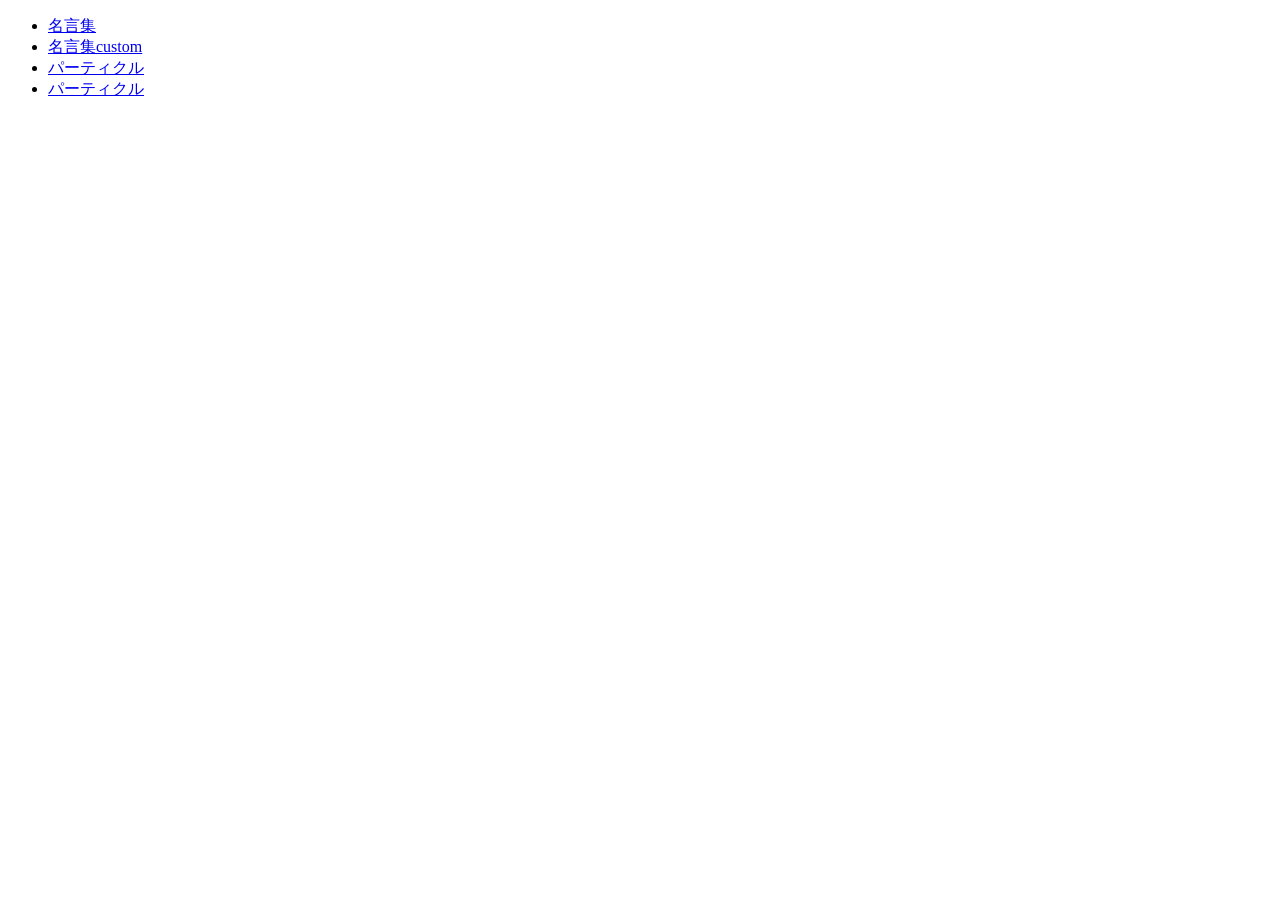
<file: index.html>
<!doctype html>
<html lang="ja">

<head>
    <meta charset="utf-8">
    <title>
        20261008-hc
    </title>
</head>
<body>
    <ul>
        <li>
            <a href="meigen/index.html">名言集</a>
        </li>
        <li>
            <a href="meigen - costom/index.html">名言集custom</a>
        </li>
        <li>
            <a href="particles/index.html">パーティクル</a>
        </li>
        <li>
            <a href="particles-costom/index.html">パーティクル</a>
        </li>
    </ul>
</body>

</html>
</file>
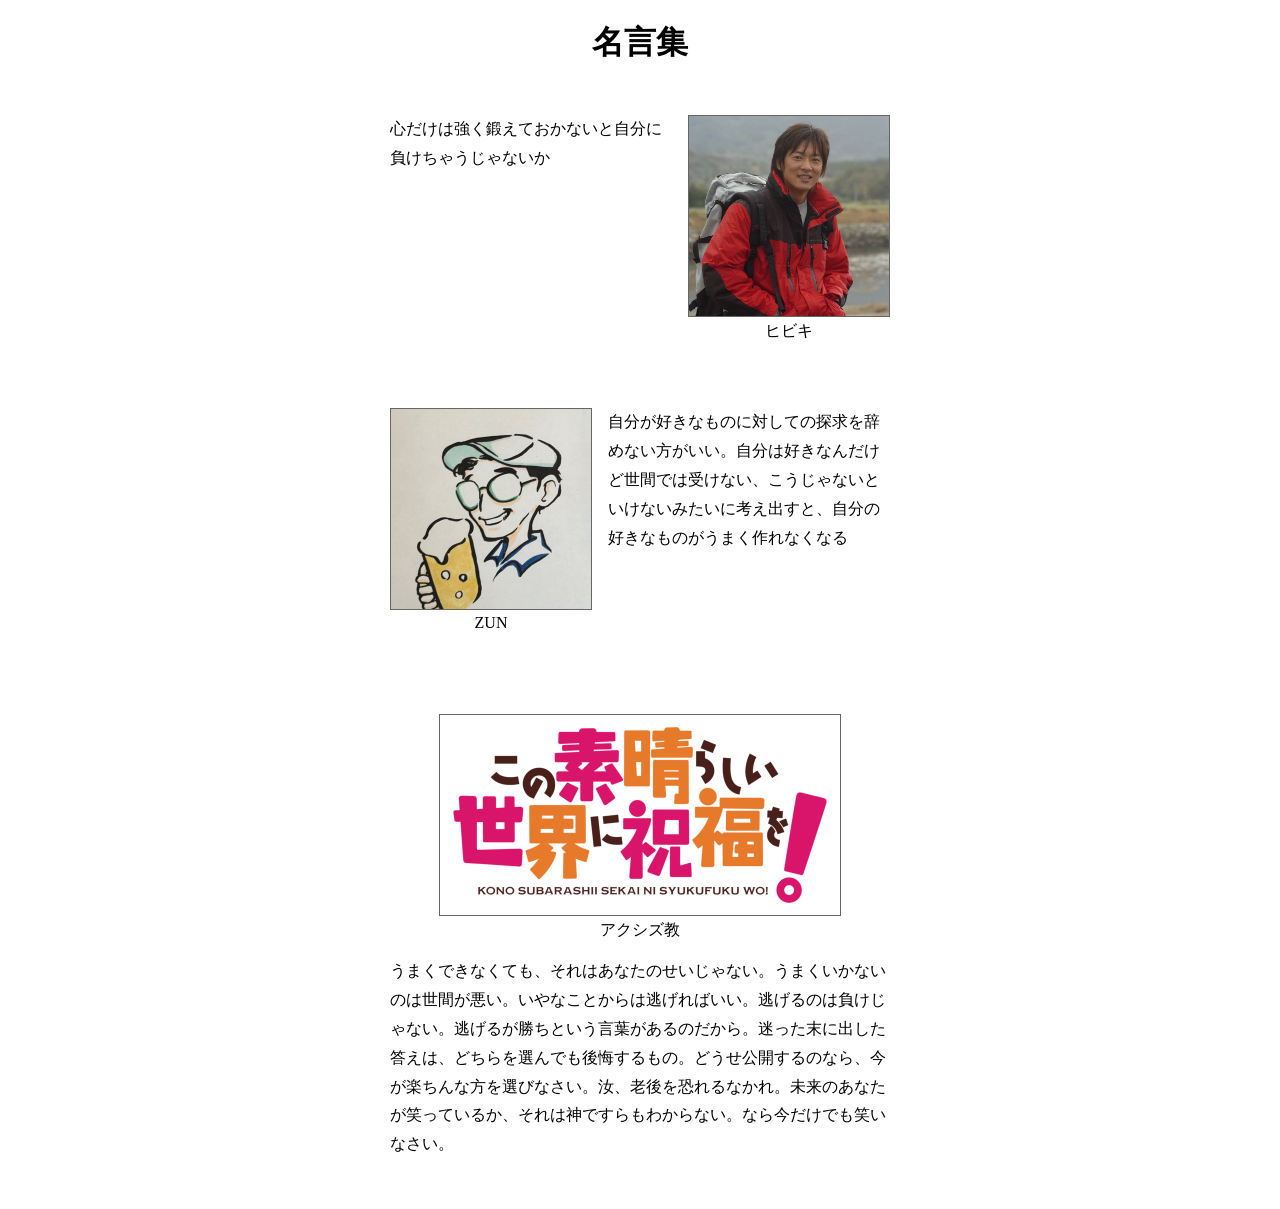
<file: meigen - costom/index.html>
<!doctype html>
<html lan="ja">

<head>
    <title>
        名言集
    </title>
    <meta charset="utf-8">
    <link rel="stylesheet" href="css/style.css">
</head>

<body>
    <div class="wrapper">
        <h1>
            名言集
        </h1>

        <div class="right-box">
            <figure>
                <img src="images/9a756669-9221-42bc-816c-0ee3f71654a7.jpeg" alt="ヒビキ">
                <figcaption>
                    ヒビキ
                </figcaption>
            </figure>
            <p>
                心だけは強く鍛えておかないと自分に負けちゃうじゃないか
            </p>
        </div>
        <div class="left-box">
            <figure>
                <img src="images/Dr_WWVkB_400x400.jpg" alt="ZUN">
                <figcaption>
                    ZUN
                </figcaption>
            </figure>
            <p>
                自分が好きなものに対しての探求を辞めない方がいい。自分は好きなんだけど世間では受けない、こうじゃないといけないみたいに考え出すと、自分の好きなものがうまく作れなくなる
            </p>

        </div>
        <div class="center-box">
            <figure>
                <img src="images/_prw_PI1lg_u7TJ2WAG.png" alt="このすば">
                <figcaption>
                    アクシズ教
                </figcaption>
            </figure>
            <p>
                うまくできなくても、それはあなたのせいじゃない。うまくいかないのは世間が悪い。いやなことからは逃げればいい。逃げるのは負けじゃない。逃げるが勝ちという言葉があるのだから。迷った末に出した答えは、どちらを選んでも後悔するもの。どうせ公開するのなら、今が楽ちんな方を選びなさい。汝、老後を恐れるなかれ。未来のあなたが笑っているか、それは神ですらもわからない。なら今だけでも笑いなさい。
            </p>
        </div>
    </div>
</body>

</html>
</file>
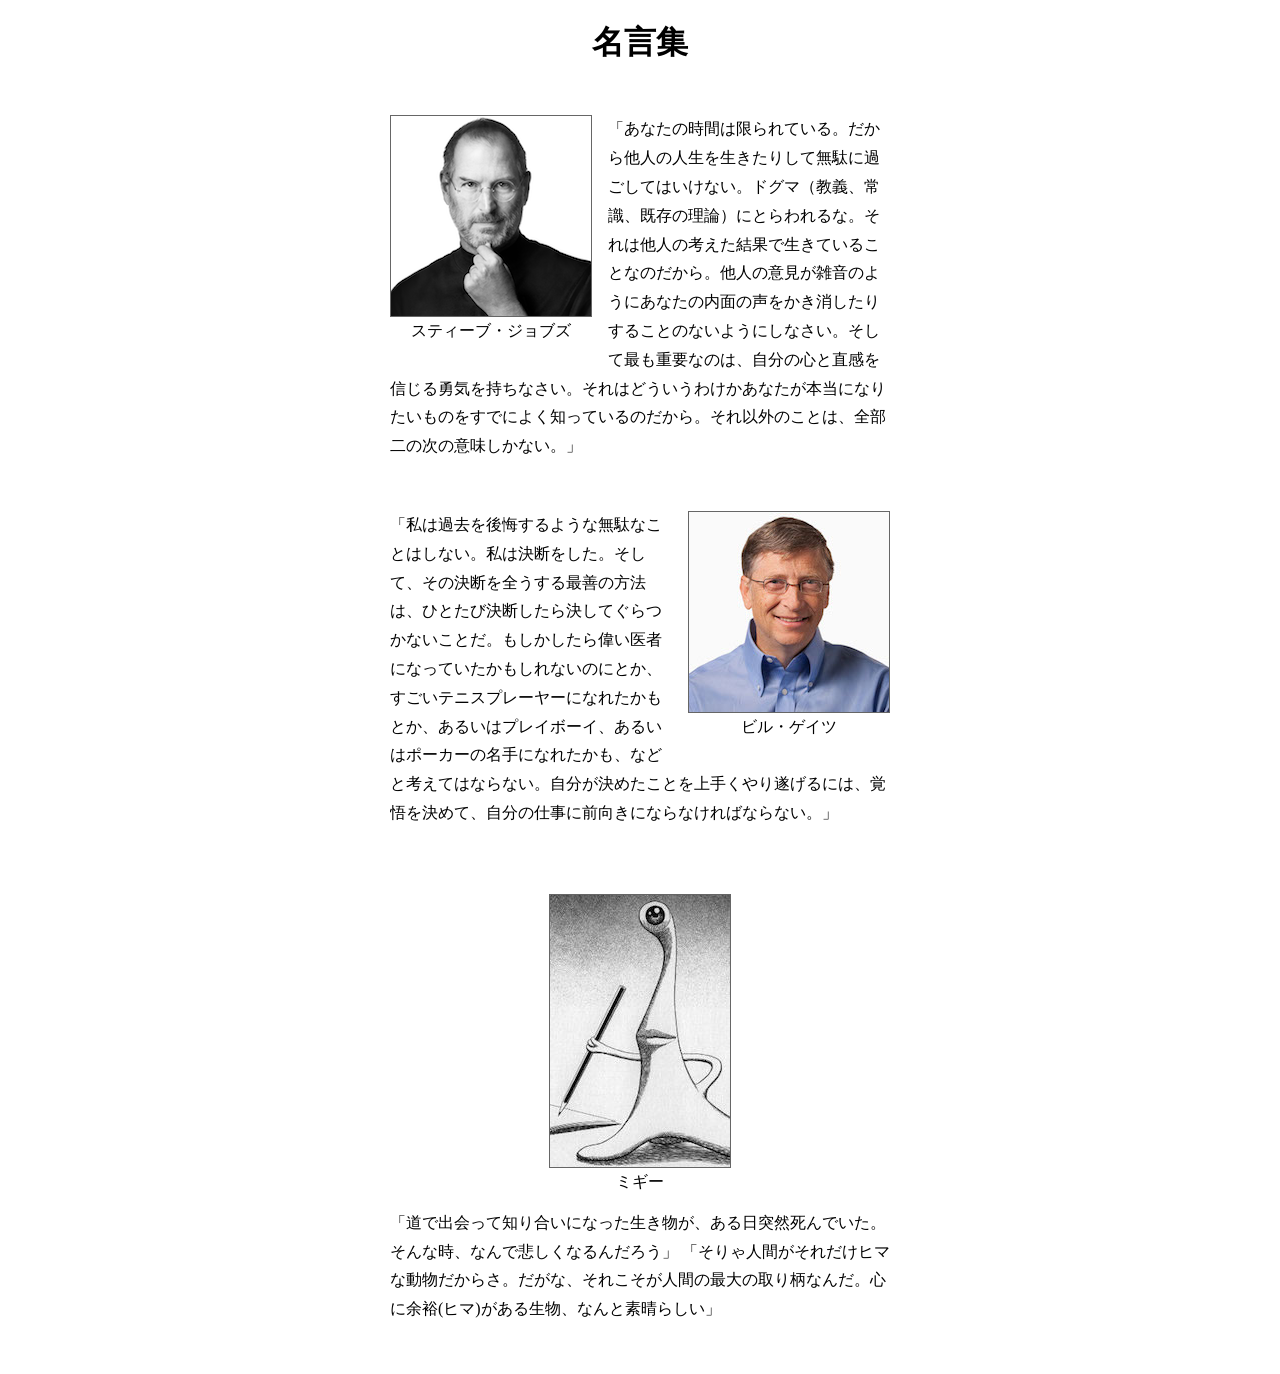
<file: meigen/index.html>
<!doctype html>
<html lan="ja">

<head>
    <title>
        名言集
    </title>
    <meta charset="utf-8">
    <link rel="stylesheet" href="css/style.css">
</head>

<body>
    <div class="wrapper">
        <h1>
            名言集
        </h1>
        <div class="left-box">
            <figure>
                <img src="images/jobz.png" alt="スティーブ・ジョブズ">
                <figcaption>
                    スティーブ・ジョブズ
                </figcaption>
            </figure>
            <p>
                「あなたの時間は限られている。だから他人の人生を生きたりして無駄に過ごしてはいけない。ドグマ（教義、常識、既存の理論）にとらわれるな。それは他人の考えた結果で生きていることなのだから。他人の意見が雑音のようにあなたの内面の声をかき消したりすることのないようにしなさい。そして最も重要なのは、自分の心と直感を信じる勇気を持ちなさい。それはどういうわけかあなたが本当になりたいものをすでによく知っているのだから。それ以外のことは、全部二の次の意味しかない。」

            </p>
        </div>
        <div class="right-box">
            <figure>
                <img src="images/gates.jpg" alt="ビル・ゲイツ">
                <figcaption>
                    ビル・ゲイツ
                </figcaption>
            </figure>
            <p>
                「私は過去を後悔するような無駄なことはしない。私は決断をした。そして、その決断を全うする最善の方法は、ひとたび決断したら決してぐらつかないことだ。もしかしたら偉い医者になっていたかもしれないのにとか、すごいテニスプレーヤーになれたかもとか、あるいはプレイボーイ、あるいはポーカーの名手になれたかも、などと考えてはならない。自分が決めたことを上手くやり遂げるには、覚悟を決めて、自分の仕事に前向きにならなければならない。」
            </p>
        </div>
        <div class="center-box">
            <figure>
                <img src="images/migi.jpg" alt="ミギー">
                <figcaption>
                    ミギー
                </figcaption>
            </figure>
            <p>
                「道で出会って知り合いになった生き物が、ある日突然死んでいた。そんな時、なんで悲しくなるんだろう」
                「そりゃ人間がそれだけヒマな動物だからさ。だがな、それこそが人間の最大の取り柄なんだ。心に余裕(ヒマ)がある生物、なんと素晴らしい」
            </p>

        </div>
    </div>
</body>

</html>
</file>
<file: meigen - costom/css/style.css>
@charset "utf-8";
h1{
    text-align: center;
}

.left-box,
.right-box,
.center-box{
    width: 500px;
    margin : 50px auto;
    overflow: hidden;
}

.left-box figure{
    float: left;
    margin: 0 16px 16px 0;
    
}

.right-box figure{
    float: right;
    margin: 0 0 16px 16px;
}

img{
    width: 200px;
	height: 200px;
	object-fit: cover;
}

.center-box img{
    width: 400px;
    
}

figure {
    text-align: center;
}

figure img{
    border: 1px solid #666;
}

p {
    margin: 0;
    line-height: 1.8;
}
</file>
<file: meigen/css/style.css>
@charset "utf-8";
h1{
    text-align: center;
}

.left-box,
.right-box,
.center-box{
    width: 500px;
    margin : 50px auto;
    overflow: hidden;
}

.left-box figure{
    float: left;
    margin: 0 16px 16px 0;
}

.right-box figure{
    float: right;
    margin: 0 0 16px 16px;
}

figure {
    text-align: center;
}

figure img{
    border: 1px solid #666;
}

p {
    margin: 0;
    line-height: 1.8;
}
</file>
